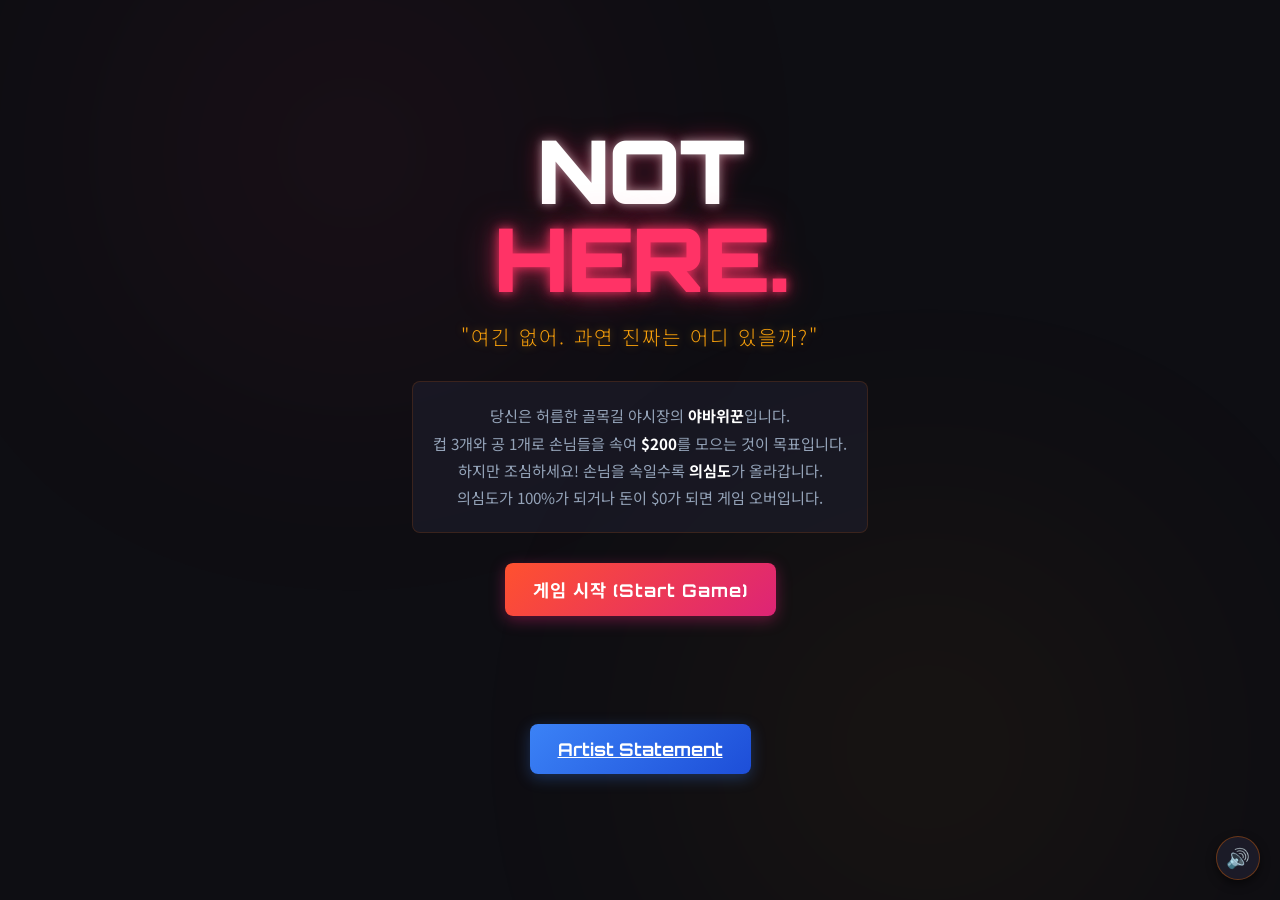
<file: index.html>
<!DOCTYPE html>
<html lang="ko">
<head>
  <meta charset="UTF-8">
  <meta name="viewport" content="width=device-width, initial-scale=1.0">
  <title>Not Here. - 야바위꾼 시뮬레이터</title>
  <!-- SEO Meta Tags -->
  <meta name="description" content="플레이어가 야바위꾼이 되어 손님을 속이고 1000달러를 버는 레트로 웹 야바위 시뮬레이터 게임 'Not Here.'">
  <!-- Google Fonts -->
  <link rel="preconnect" href="https://fonts.googleapis.com">
  <link rel="preconnect" href="https://fonts.gstatic.com" crossorigin>
  <link href="https://fonts.googleapis.com/css2?family=Noto+Sans+KR:wght@300;400;700;900&family=Orbitron:wght@400;700;900&family=Share+Tech+Mono&display=swap" rel="stylesheet">
  <!-- Stylesheet -->
  <link rel="stylesheet" href="style.css">
</head>
<body>

  <!-- Background Lantern Glow Effects -->
  <div class="lantern-glow glow-red"></div>
  <div class="lantern-glow glow-orange"></div>

  <!-- INTRO SCREEN -->
  <div id="intro-screen" class="screen active">
    <div class="intro-content">
      <h1 class="logo-title">NOT<br><span class="highlight">HERE.</span></h1>
      <p class="subtitle">"여긴 없어. 과연 진짜는 어디 있을까?"</p>
      
      <div class="intro-description">
        <p>당신은 허름한 골목길 야시장의 <strong>야바위꾼</strong>입니다.</p>
        <p>컵 3개와 공 1개로 손님들을 속여 <strong>$200</strong>를 모으는 것이 목표입니다.</p>
        <p>하지만 조심하세요! 손님을 속일수록 <strong>의심도</strong>가 올라갑니다.</p>
        <p>의심도가 100%가 되거나 돈이 $0가 되면 게임 오버입니다.</p>
      </div>

      <button id="btn-start" class="btn btn-primary btn-glow">게임 시작 (Start Game)</button>
      <br><br>

<a href="artist.html" class="btn btn-shop">
  Artist Statement
</a>
    </div>
  </div>

  <!-- MAIN GAME SCREEN -->
  <div id="game-screen" class="screen">
    
    <!-- TOP BAR UI -->
    <header class="top-bar">
      <div class="ui-item shadow-panel">
        <span class="label">돈 (MONEY)</span>
        <span id="money-display" class="value text-gold">$100</span>
      </div>
      <div class="ui-item shadow-panel">
        <span class="label">라운드 (ROUND)</span>
        <span id="round-display" class="value">1</span>
      </div>
      <div class="ui-item shadow-panel suspicion-panel">
        <div class="suspicion-info">
          <span class="label">의심도 (SUSPICION)</span>
          <span id="suspicion-text" class="value text-red">0%</span>
        </div>
        <div class="progress-container">
          <div id="suspicion-bar" class="progress-bar red-glow" style="width: 0%;"></div>
        </div>
      </div>
    </header>

    <!-- MAIN GAME AREA -->
    <main class="game-main">
      
      <!-- LEFT AREA: WOODEN TABLE -->
      <section class="table-area">
        <div id="table-board" class="table-board">
          <div class="table-light"></div>
          
          <!-- Cups and Ball Container -->
          <div id="cups-container" class="cups-container">
            <!-- Cup 1 -->
            <div class="cup-slot" id="slot-0">
              <div class="cup-item" data-index="0">
                <div class="cup-lift-container">
                  <div class="cup-sprite"></div>
                </div>
                <div class="target-marker">▼</div>
              </div>
            </div>
            <!-- Cup 2 -->
            <div class="cup-slot" id="slot-1">
              <div class="cup-item" data-index="1">
                <div class="cup-lift-container">
                  <div class="cup-sprite"></div>
                </div>
                <div class="target-marker">▼</div>
              </div>
            </div>
            <!-- Cup 3 -->
            <div class="cup-slot" id="slot-2">
              <div class="cup-item" data-index="2">
                <div class="cup-lift-container">
                  <div class="cup-sprite"></div>
                </div>
                <div class="target-marker">▼</div>
              </div>
            </div>
            
            <!-- White Ball -->
            <div id="white-ball" class="white-ball"></div>
          </div>
          
          <!-- Instructions Overlay / Banner -->
          <div id="action-banner" class="action-banner">
            컵을 섞기 위해 아래 버튼을 누르세요.
          </div>
        </div>
      </section>

      <!-- RIGHT AREA: CUSTOMER DIALOGUE & STATS -->
      <section class="npc-panel shadow-panel">
        <div class="npc-header">
          <div id="npc-avatar" class="npc-avatar-box">
            <!-- SVG Avatar drawn dynamically -->
          </div>
          <div class="npc-info">
            <h2 id="npc-name">초보 피터</h2>
            <span id="npc-badge" class="badge badge-easy">초보 손님</span>
          </div>
        </div>

        <div class="npc-stats">
          <div class="stat-row">
            <span class="stat-label">관찰력</span>
            <div class="stat-bar-bg"><div id="stat-obs-bar" class="stat-bar" style="width: 30%"></div></div>
            <span id="stat-obs-val" class="stat-value">30%</span>
          </div>
          <div class="stat-row">
            <span class="stat-label">베팅액</span>
            <span id="stat-bet-val" class="stat-value text-gold">$20</span>
          </div>
        </div>

        <!-- Speech bubble -->
        <div class="dialogue-box">
          <div class="speech-bubble">
            <p id="npc-speech">"흐음... 길거리 야바위인가? 한 판 해볼까?"</p>
          </div>
        </div>

        <!-- NPC reaction indicators (cheat caught warning etc) -->
        <div id="alert-banner" class="alert-banner hide"></div>
      </section>
    </main>

    <!-- BOTTOM PANEL: TRICK SKILLS & CONTROL -->
    <footer class="control-panel">
      <!-- Action buttons -->
      <div class="main-actions">
        <button id="btn-action" class="btn btn-success btn-glow">컵 섞기 시작</button>
        <button id="btn-open-shop" class="btn btn-shop">암시장 상점</button>
      </div>

      <!-- Skills Grid -->
      <div class="skills-section">
        <h3>속임수 기술 (Trick Skills)</h3>
        <div class="skills-grid">
          <!-- Skill 1: Hand Sleight -->
          <button id="skill-sleight" class="skill-btn" disabled>
            <div class="skill-icon">👋</div>
            <div class="skill-info">
              <span class="skill-name">손놀림</span>
              <span class="skill-meta">의심도 +15% | 쿨타임 2T</span>
            </div>
            <div class="cooldown-overlay" id="cooldown-sleight"></div>
            <span class="tooltip">컵을 섞은 뒤 몰래 공의 위치를 바꿉니다. (성공률에 따라 실패할 수 있음)</span>
          </button>

          <!-- Skill 2: Fake Ball -->
          <button id="skill-fake-ball" class="skill-btn" disabled>
            <div class="skill-icon">🔮</div>
            <div class="skill-info">
              <span class="skill-name">가짜 공</span>
              <span class="skill-meta">의심도 +10% | 쿨타임 3T</span>
            </div>
            <div class="cooldown-overlay" id="cooldown-fake-ball"></div>
            <span class="tooltip">잠깐 동안 여러 개의 공이 보이는 시각 효과로 관찰력을 50% 낮춥니다.</span>
          </button>

          <!-- Skill 3: Distraction -->
          <button id="skill-distraction" class="skill-btn" disabled>
            <div class="skill-icon">⚡</div>
            <div class="skill-info">
              <span class="skill-name">시선 분산</span>
              <span class="skill-meta">의심도 +8% | 쿨타임 3T</span>
            </div>
            <div class="cooldown-overlay" id="cooldown-distraction"></div>
            <span class="tooltip">화면을 흔들어 손님의 집중력을 흐트러뜨려 관찰력을 40% 낮춥니다.</span>
          </button>

          <!-- Skill 4: Fake Cup -->
          <button id="skill-fake-cup" class="skill-btn" disabled>
            <div class="skill-icon">🥤</div>
            <div class="skill-info">
              <span class="skill-name">가짜 컵</span>
              <span class="skill-meta">의심도 +20% | 쿨타임 5T</span>
            </div>
            <div class="cooldown-overlay" id="cooldown-fake-cup"></div>
            <span class="tooltip">네 번째 컵을 소환하여 선택의 폭을 넓히고 관찰력을 60% 낮춥니다.</span>
          </button>
        </div>
      </div>
    </footer>
  </div>

  <!-- SHOP MODAL -->
  <div id="shop-modal" class="modal">
    <div class="modal-content shadow-panel">
      <div class="modal-header">
        <h2>암시장 업그레이드 (Black Market)</h2>
        <button id="btn-close-shop" class="btn-close">&times;</button>
      </div>
      
      <div class="shop-current-money">
        보유 자금: <span id="shop-money" class="text-gold">$100</span>
      </div>

      <div class="shop-items">
        <!-- Upgrade 1 -->
        <div class="shop-item">
          <div class="shop-item-desc">
            <h3>👋 손기술 강화</h3>
            <p>공 이동(손놀림)의 기본 성공률을 증가시킵니다.</p>
            <span class="upgrade-status" id="upg-sleight-status">현재: 70% ➔ 다음: 80%</span>
          </div>
          <button class="btn btn-buy" id="btn-upg-sleight" data-type="sleight">
            구매 <span class="cost-val" id="upg-sleight-cost">$100</span>
          </button>
        </div>

        <!-- Upgrade 2 -->
        <div class="shop-item">
          <div class="shop-item-desc">
            <h3>👥 바람잡이 고용</h3>
            <p>군중 속 바람잡이를 고용해 속임수 사용 시 발생하는 의심도 상승을 15%씩 감소시킵니다.</p>
            <span class="upgrade-status" id="upg-shill-status">현재: 감면 없음 ➔ 다음: 15%</span>
          </div>
          <button class="btn btn-buy" id="btn-upg-shill" data-type="shill">
            구매 <span class="cost-val" id="upg-shill-cost">$150</span>
          </button>
        </div>

        <!-- Upgrade 3 -->
        <div class="shop-item">
          <div class="shop-item-desc">
            <h3>🪵 화려한 테이블</h3>
            <p>나무 테이블을 더 화려하게 꾸며 손님의 경계심을 낮추고 라운드당 베팅 금액을 10% 증가시킵니다.</p>
            <span class="upgrade-status" id="upg-table-status">현재: 기본 테이블 ➔ 다음: +10%</span>
          </div>
          <button class="btn btn-buy" id="btn-upg-table" data-type="table">
            구매 <span class="cost-val" id="upg-table-cost">$120</span>
          </button>
        </div>

        <!-- Upgrade 4 -->
        <div class="shop-item">
          <div class="shop-item-desc">
            <h3>💡 조명 설치</h3>
            <p>테이블 근처에 밝고 흔들리는 야시장 조명을 설치해 시선 분산 효과를 강화합니다. (관찰력 추가 감소)</p>
            <span class="upgrade-status" id="upg-light-status">현재: 기본 조명 ➔ 다음: +10%</span>
          </div>
          <button class="btn btn-buy" id="btn-upg-light" data-type="light">
            구매 <span class="cost-val" id="upg-light-cost">$80</span>
          </button>
        </div>
      </div>
    </div>
  </div>

  <!-- GAME OVER / VICTORY SCREEN -->
  <div id="ending-screen" class="screen">
    <div class="ending-content shadow-panel">
      <h1 id="ending-title" class="ending-title">GAME OVER</h1>
      <p id="ending-message" class="ending-message">사람들이 더 이상 당신을 믿지 않습니다.</p>

      <div class="ending-stats">
        <div class="end-stat-row">
          <span>최종 획득 금액:</span>
          <span id="end-money" class="text-gold">$0</span>
        </div>
        <div class="end-stat-row">
          <span>진행한 라운드:</span>
          <span id="end-rounds">0</span>
        </div>
        <div class="end-stat-row">
          <span>속인 손님 수:</span>
          <span id="end-tricked">0</span>
        </div>
      </div>

      <button id="btn-restart" class="btn btn-primary btn-glow">다시 시작하기 (Retry)</button>
    </div>
  </div>

  <!-- Particle Container for Coin animations -->
  <div id="particles-container"></div>

  <!-- Sound Toggle Button (Modern Audio Synthesis) -->
  <button id="btn-sound-toggle" class="sound-toggle">
    <span class="sound-icon">🔊</span>
  </button>

  <!-- Script -->
  <script src="game.js"></script>
</body>
</html>
</file>
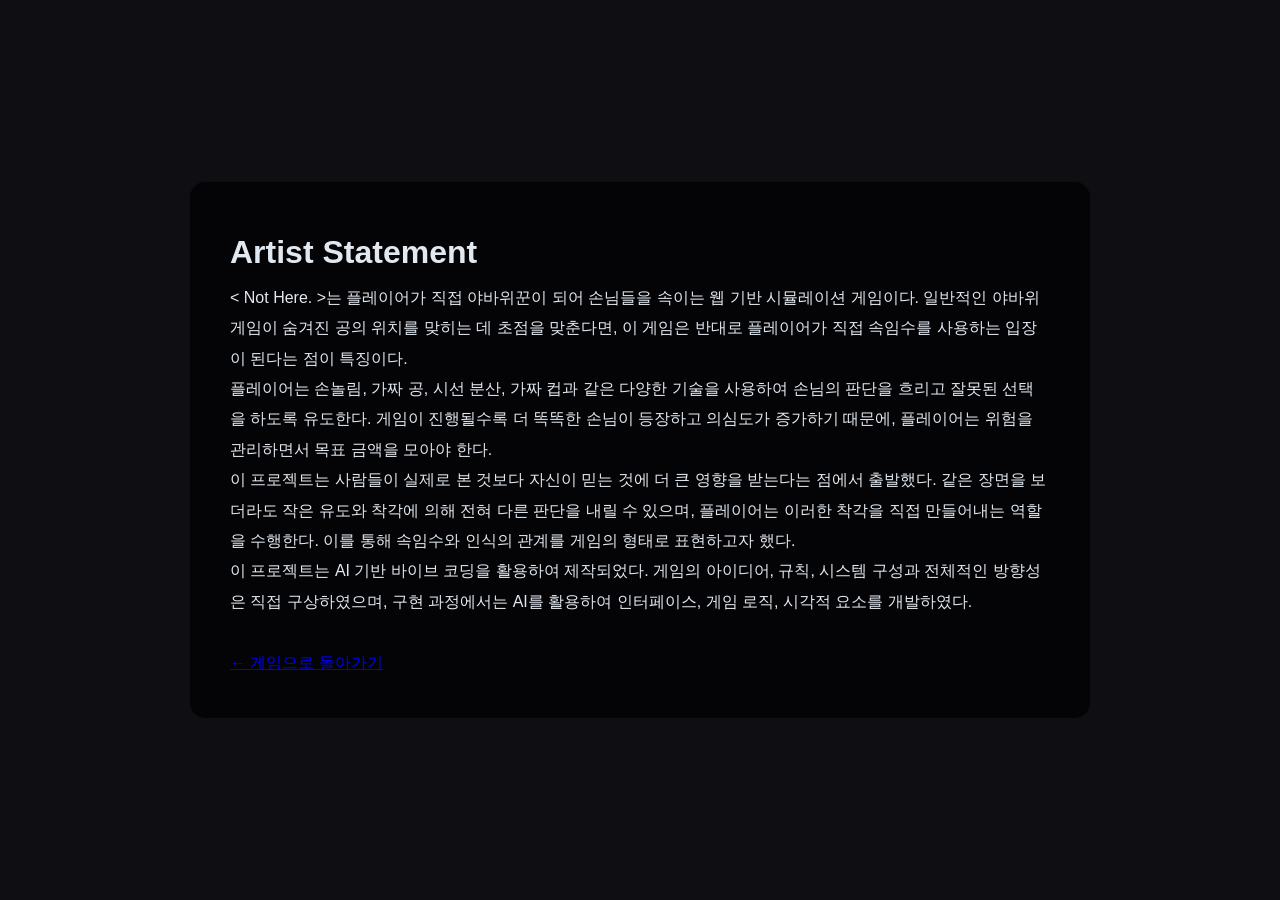
<file: artist.html>
<!DOCTYPE html>
<html lang="ko">
<head>
    <meta charset="UTF-8">
    <meta name="viewport" content="width=device-width, initial-scale=1.0">
    <title>Artist Statement - Not Here.</title>

    <link rel="stylesheet" href="style.css">
</head>
<body>

<div style="
max-width:900px;
margin:60px auto;
padding:40px;
background:rgba(0,0,0,0.7);
border-radius:15px;
line-height:1.9;
">

<h1>Artist Statement</h1>

<p>
&lt; Not Here. &gt;는 플레이어가 직접 야바위꾼이 되어 손님들을 속이는 웹 기반 시뮬레이션 게임이다. 일반적인 야바위 게임이 숨겨진 공의 위치를 맞히는 데 초점을 맞춘다면, 이 게임은 반대로 플레이어가 직접 속임수를 사용하는 입장이 된다는 점이 특징이다.
</p>

<p>
플레이어는 손놀림, 가짜 공, 시선 분산, 가짜 컵과 같은 다양한 기술을 사용하여 손님의 판단을 흐리고 잘못된 선택을 하도록 유도한다. 게임이 진행될수록 더 똑똑한 손님이 등장하고 의심도가 증가하기 때문에, 플레이어는 위험을 관리하면서 목표 금액을 모아야 한다.
</p>

<p>
이 프로젝트는 사람들이 실제로 본 것보다 자신이 믿는 것에 더 큰 영향을 받는다는 점에서 출발했다. 같은 장면을 보더라도 작은 유도와 착각에 의해 전혀 다른 판단을 내릴 수 있으며, 플레이어는 이러한 착각을 직접 만들어내는 역할을 수행한다. 이를 통해 속임수와 인식의 관계를 게임의 형태로 표현하고자 했다.
</p>

<p>
이 프로젝트는 AI 기반 바이브 코딩을 활용하여 제작되었다. 게임의 아이디어, 규칙, 시스템 구성과 전체적인 방향성은 직접 구상하였으며, 구현 과정에서는 AI를 활용하여 인터페이스, 게임 로직, 시각적 요소를 개발하였다.
</p>

<br>

<a href="index.html">
← 게임으로 돌아가기
</a>

</div>

</body>
</html>
</file>
<file: style.css>
/* CSS Reset & Variable Definitions */
:root {
  --bg-dark: #0e0e13;
  --bg-panel: rgba(22, 22, 33, 0.75);
  --border-neon-orange: rgba(255, 110, 0, 0.35);
  --border-neon-red: rgba(255, 0, 70, 0.45);
  --color-gold: #f59e0b;
  --color-neon-gold: #fbbf24;
  --color-neon-red: #ff3366;
  --color-neon-blue: #00e5ff;
  --color-neon-green: #10b981;
  --color-text: #e2e8f0;
  --color-text-muted: #94a3b8;
  --font-title: 'Orbitron', 'Noto Sans KR', sans-serif;
  --font-mono: 'Share Tech Mono', monospace;
  --font-sans: 'Noto Sans KR', sans-serif;
}

* {
  box-sizing: border-box;
  margin: 0;
  padding: 0;
  user-select: none;
}

body {
  background-color: var(--bg-dark);
  color: var(--color-text);
  font-family: var(--font-sans);
  overflow-x: hidden;
  height: 100vh;
  display: flex;
  justify-content: center;
  align-items: center;
}

/* Lantern Glowing Effects in Background */
.lantern-glow {
  position: fixed;
  width: 45vw;
  height: 45vw;
  border-radius: 50%;
  filter: blur(140px);
  opacity: 0.12;
  z-index: -1;
  pointer-events: none;
}
.glow-red {
  top: -15%;
  left: 5%;
  background: radial-gradient(circle, var(--color-neon-red) 0%, rgba(0, 0, 0, 0) 70%);
}
.glow-orange {
  bottom: -15%;
  right: 5%;
  background: radial-gradient(circle, var(--color-gold) 0%, rgba(0, 0, 0, 0) 70%);
}

/* SCREEN MANAGEMENT */
.screen {
  display: none;
  opacity: 0;
  transition: opacity 0.5s ease-in-out;
  width: 100%;
  height: 100%;
  max-width: 1200px;
  max-height: 800px;
  padding: 20px;
  flex-direction: column;
}

.screen.active {
  display: flex;
  opacity: 1;
}

/* RETRO UI PANELS - Glassmorphism */
.shadow-panel {
  background: var(--bg-panel);
  backdrop-filter: blur(8px);
  border: 1px solid var(--border-neon-orange);
  border-radius: 12px;
  box-shadow: 0 8px 32px rgba(0, 0, 0, 0.6), 
              inset 0 0 15px rgba(255, 110, 0, 0.05);
  transition: all 0.3s ease;
}

.shadow-panel:hover {
  border-color: rgba(255, 110, 0, 0.6);
  box-shadow: 0 8px 32px rgba(0, 0, 0, 0.7), 
              0 0 15px rgba(255, 110, 0, 0.15),
              inset 0 0 15px rgba(255, 110, 0, 0.05);
}

/* BUTTONS */
.btn {
  font-family: var(--font-title);
  font-weight: 700;
  border: none;
  border-radius: 8px;
  cursor: pointer;
  outline: none;
  transition: all 0.2s cubic-bezier(0.4, 0, 0.2, 1);
  text-align: center;
  position: relative;
  overflow: hidden;
}

.btn:active {
  transform: scale(0.95);
}

.btn-primary {
  background: linear-gradient(135deg, #ff512f 0%, #dd2476 100%);
  color: white;
  padding: 14px 28px;
  font-size: 1.1rem;
  letter-spacing: 1px;
  box-shadow: 0 4px 15px rgba(221, 36, 118, 0.4);
}

.btn-glow:hover {
  box-shadow: 0 0 25px rgba(221, 36, 118, 0.8);
  transform: translateY(-2px);
}

.btn-success {
  background: linear-gradient(135deg, #10b981 0%, #059669 100%);
  color: white;
  padding: 14px 28px;
  font-size: 1.1rem;
  box-shadow: 0 4px 15px rgba(16, 185, 129, 0.3);
}

.btn-success:hover:not(:disabled) {
  box-shadow: 0 0 25px rgba(16, 185, 129, 0.7);
  transform: translateY(-2px);
}

.btn-success:disabled {
  background: #334155;
  color: #64748b;
  box-shadow: none;
  cursor: not-allowed;
  transform: none;
}

.btn-shop {
  background: linear-gradient(135deg, #3b82f6 0%, #1d4ed8 100%);
  color: white;
  padding: 14px 28px;
  font-size: 1.1rem;
  box-shadow: 0 4px 15px rgba(59, 130, 246, 0.3);
}

.btn-shop:hover:not(:disabled) {
  box-shadow: 0 0 25px rgba(59, 130, 246, 0.7);
  transform: translateY(-2px);
}

.btn-shop:disabled {
  background: #334155;
  color: #64748b;
  box-shadow: none;
  cursor: not-allowed;
}

/* 1. INTRO SCREEN STYLE */
#intro-screen {
  align-items: center;
  justify-content: center;
  text-align: center;
}

.intro-content {
  max-width: 600px;
  display: flex;
  flex-direction: column;
  align-items: center;
  gap: 30px;
}

.logo-title {
  font-family: var(--font-title);
  font-size: 5.5rem;
  font-weight: 900;
  line-height: 1.0;
  letter-spacing: -2px;
  color: #ffffff;
  text-shadow: 0 0 10px rgba(255, 255, 255, 0.5),
               0 0 20px rgba(255, 51, 102, 0.3),
               0 0 30px rgba(255, 51, 102, 0.2);
  animation: logoFlicker 3s infinite;
}

.logo-title .highlight {
  color: var(--color-neon-red);
  text-shadow: 0 0 10px rgba(255, 51, 102, 0.8),
               0 0 20px rgba(255, 51, 102, 0.6),
               0 0 40px rgba(255, 51, 102, 0.4);
}

.subtitle {
  font-size: 1.25rem;
  color: var(--color-gold);
  font-family: var(--font-sans);
  font-weight: 300;
  letter-spacing: 2px;
  margin-top: -10px;
  text-shadow: 0 0 8px rgba(245, 158, 11, 0.4);
}

.intro-description {
  background: rgba(30, 30, 46, 0.6);
  border: 1px solid rgba(255, 110, 0, 0.15);
  border-radius: 8px;
  padding: 20px;
  line-height: 1.8;
  font-size: 0.95rem;
  color: var(--color-text-muted);
}

.intro-description p strong {
  color: #fff;
}

@keyframes logoFlicker {
  0%, 100% { opacity: 1; }
  41.99% { opacity: 1; }
  42% { opacity: 0.85; }
  43% { opacity: 0.95; }
  43.01% { opacity: 1; }
  78.99% { opacity: 1; }
  79% { opacity: 0.3; }
  79.5% { opacity: 0.85; }
  80% { opacity: 0.5; }
  81% { opacity: 1; }
}

/* 2. GAME SCREEN - TOP BAR UI */
.top-bar {
  display: grid;
  grid-template-columns: 1fr 1fr 2fr;
  gap: 20px;
  margin-bottom: 20px;
  height: 70px;
}

.ui-item {
  display: flex;
  flex-direction: column;
  justify-content: center;
  padding: 10px 20px;
}

.ui-item .label {
  font-size: 0.75rem;
  color: var(--color-text-muted);
  font-family: var(--font-title);
  letter-spacing: 1.5px;
  margin-bottom: 2px;
}

.ui-item .value {
  font-size: 1.6rem;
  font-weight: 700;
  font-family: var(--font-mono);
}

.text-gold {
  color: var(--color-neon-gold);
  text-shadow: 0 0 10px rgba(251, 191, 36, 0.4);
}

.text-red {
  color: var(--color-neon-red);
  text-shadow: 0 0 10px rgba(255, 51, 102, 0.4);
}

.suspicion-panel {
  border-color: var(--border-neon-red);
  box-shadow: 0 8px 32px rgba(0, 0, 0, 0.6), 
              inset 0 0 15px rgba(255, 0, 70, 0.05);
}

.suspicion-panel:hover {
  border-color: rgba(255, 0, 70, 0.6);
  box-shadow: 0 8px 32px rgba(0, 0, 0, 0.7), 
              0 0 15px rgba(255, 0, 70, 0.15);
}

.suspicion-info {
  display: flex;
  justify-content: space-between;
  align-items: flex-end;
  margin-bottom: 5px;
}

.progress-container {
  width: 100%;
  height: 10px;
  background: #1e1e2d;
  border-radius: 5px;
  overflow: hidden;
  border: 1px solid rgba(255, 255, 255, 0.05);
}

.progress-bar {
  height: 100%;
  border-radius: 5px;
  transition: width 0.4s cubic-bezier(0.4, 0, 0.2, 1);
  background: linear-gradient(90deg, #ef4444 0%, #ff0046 100%);
}

.red-glow {
  box-shadow: 0 0 10px rgba(255, 0, 70, 0.8);
}

/* 3. GAME SCREEN - MAIN GAME AREA */
.game-main {
  display: grid;
  grid-template-columns: 1fr 360px;
  gap: 20px;
  flex: 1;
  min-height: 0; /* Important for scroll and flex containers */
}

/* LEFT AREA: WOODEN TABLE */
.table-area {
  display: flex;
  flex-direction: column;
  justify-content: center;
  align-items: center;
}

.table-board {
  width: 100%;
  height: 100%;
  background: linear-gradient(180deg, #3d2314 0%, #29150b 100%);
  border: 8px solid #1c0e07;
  border-radius: 16px;
  position: relative;
  box-shadow: inset 0 0 60px rgba(0,0,0,0.9),
              0 15px 30px rgba(0,0,0,0.7);
  overflow: hidden;
  display: flex;
  justify-content: center;
  align-items: center;
  transition: transform 0.1s ease;
}

.table-light {
  position: absolute;
  top: 0; left: 0; right: 0; bottom: 0;
  background: radial-gradient(circle at 50% 20%, rgba(255, 180, 80, 0.3) 0%, rgba(0, 0, 0, 0.75) 80%);
  pointer-events: none;
  z-index: 2;
}

/* Cups Container and Items */
.cups-container {
  width: 90%;
  height: 180px;
  position: relative;
  z-index: 3;
}

.cup-slot {
  position: absolute;
  width: 120px;
  height: 180px;
  bottom: 0;
  transition: left 0.4s cubic-bezier(0.4, 0, 0.2, 1),
              transform 0.4s cubic-bezier(0.4, 0, 0.2, 1);
  display: flex;
  justify-content: center;
  align-items: flex-end;
}

.cup-item {
  width: 90px;
  height: 160px;
  position: relative;
  cursor: pointer;
}

.cup-lift-container {
  width: 100%;
  height: 120px;
  position: absolute;
  bottom: 0;
  transition: transform 0.4s cubic-bezier(0.34, 1.56, 0.64, 1);
  z-index: 10;
}

/* Cup styles - Retro red street plastic style */
.cup-sprite {
  width: 90px;
  height: 120px;
  background: linear-gradient(90deg, 
              #7f1d1d 0%, 
              #b91c1c 20%, 
              #ef4444 45%, 
              #f87171 55%, 
              #dc2626 75%, 
              #991b1b 90%, 
              #5c1111 100%);
  border-radius: 20px 20px 8px 8px;
  box-shadow: 0 10px 20px rgba(0,0,0,0.6);
  position: relative;
}

.cup-sprite::after {
  content: '';
  position: absolute;
  bottom: -4px;
  left: -5px;
  right: -5px;
  height: 10px;
  background: linear-gradient(90deg, #7f1d1d 0%, #b91c1c 50%, #5c1111 100%);
  border-radius: 5px;
  box-shadow: 0 3px 6px rgba(0,0,0,0.4);
}

.cup-sprite::before {
  content: '';
  position: absolute;
  top: 30px;
  left: 0;
  right: 0;
  height: 4px;
  background: rgba(255, 255, 255, 0.2);
}

.cup-item.lifted .cup-lift-container {
  transform: translateY(-80px);
}

/* Target marker displayed during select phase */
.target-marker {
  position: absolute;
  top: -40px;
  left: 50%;
  transform: translateX(-50%);
  color: var(--color-neon-blue);
  font-size: 1.8rem;
  font-weight: bold;
  animation: bounceMarker 0.8s infinite alternate;
  opacity: 0;
  pointer-events: none;
  transition: opacity 0.3s ease;
  text-shadow: 0 0 10px var(--color-neon-blue);
  z-index: 12;
}

.cup-item.selectable:hover .target-marker {
  opacity: 1;
}

@keyframes bounceMarker {
  0% { transform: translate(-50%, 0); }
  100% { transform: translate(-50%, -10px); }
}

/* White Ball Style */
.white-ball {
  width: 26px;
  height: 26px;
  background: radial-gradient(circle at 30% 30%, #ffffff 0%, #e2e8f0 60%, #cbd5e1 100%);
  border-radius: 50%;
  box-shadow: 0 0 15px rgba(255,255,255,0.9), 0 5px 8px rgba(0,0,0,0.4);
  position: absolute;
  bottom: 0px;
  transition: left 0.4s cubic-bezier(0.4, 0, 0.2, 1),
              bottom 0.4s cubic-bezier(0.4, 0, 0.2, 1),
              opacity 0.3s ease,
              transform 0.4s cubic-bezier(0.4, 0, 0.2, 1);
  z-index: 4;
}

/* Action Banner overlays */
.action-banner {
  position: absolute;
  bottom: 25px;
  left: 50%;
  transform: translateX(-50%);
  background: rgba(14, 14, 19, 0.85);
  border: 1px solid var(--border-neon-orange);
  padding: 10px 24px;
  border-radius: 20px;
  font-size: 0.9rem;
  color: var(--color-neon-gold);
  z-index: 10;
  letter-spacing: 0.5px;
  pointer-events: none;
  box-shadow: 0 4px 15px rgba(0,0,0,0.5);
  text-shadow: 0 0 8px rgba(251, 191, 36, 0.3);
}

/* RIGHT AREA: CUSTOMER DIALOGUE & STATS */
.npc-panel {
  display: flex;
  flex-direction: column;
  padding: 20px;
  gap: 20px;
  overflow: hidden;
}

.npc-header {
  display: flex;
  align-items: center;
  gap: 15px;
}

.npc-avatar-box {
  width: 70px;
  height: 70px;
  background: #1b1b2f;
  border: 2px solid rgba(255, 110, 0, 0.3);
  border-radius: 10px;
  padding: 5px;
  display: flex;
  justify-content: center;
  align-items: center;
  box-shadow: inset 0 0 10px rgba(0,0,0,0.5);
}

.npc-avatar-box svg {
  width: 100%;
  height: 100%;
}

.npc-info h2 {
  font-family: var(--font-title);
  font-size: 1.25rem;
  font-weight: 700;
  margin-bottom: 4px;
}

.badge {
  font-size: 0.7rem;
  padding: 2px 8px;
  border-radius: 4px;
  font-weight: 700;
}
.badge-easy { background: rgba(16, 185, 129, 0.2); color: var(--color-neon-green); border: 1px solid var(--color-neon-green); }
.badge-normal { background: rgba(59, 130, 246, 0.2); color: var(--color-neon-blue); border: 1px solid var(--color-neon-blue); }
.badge-hard { background: rgba(245, 158, 11, 0.2); color: var(--color-gold); border: 1px solid var(--color-gold); }
.badge-danger { background: rgba(239, 68, 68, 0.2); color: var(--color-neon-red); border: 1px solid var(--color-neon-red); }

.npc-stats {
  background: rgba(30, 30, 46, 0.5);
  border-radius: 8px;
  padding: 15px;
  display: flex;
  flex-direction: column;
  gap: 10px;
}

.stat-row {
  display: flex;
  align-items: center;
  justify-content: space-between;
}

.stat-label {
  font-size: 0.75rem;
  color: var(--color-text-muted);
}

.stat-bar-bg {
  flex: 1;
  height: 8px;
  background: #1e1e2d;
  border-radius: 4px;
  margin: 0 10px;
  overflow: hidden;
}

.stat-bar {
  height: 100%;
  background: var(--color-neon-blue);
  border-radius: 4px;
  transition: width 0.3s ease;
}

.stat-value {
  font-size: 0.85rem;
  font-family: var(--font-mono);
  font-weight: 700;
  min-width: 35px;
  text-align: right;
}

/* Dialogue Speech Bubble */
.dialogue-box {
  flex: 1;
  display: flex;
  align-items: flex-start;
  min-height: 100px;
}

.speech-bubble {
  width: 100%;
  background: rgba(30, 30, 46, 0.8);
  border: 1px solid rgba(255, 255, 255, 0.1);
  border-radius: 12px;
  padding: 15px;
  position: relative;
  box-shadow: 0 4px 15px rgba(0,0,0,0.3);
}

.speech-bubble::before {
  content: '';
  position: absolute;
  top: 25px;
  left: -10px;
  width: 0;
  height: 0;
  border-top: 10px solid transparent;
  border-right: 10px solid rgba(30, 30, 46, 0.8);
  border-bottom: 10px solid transparent;
}

.speech-bubble p {
  font-size: 0.95rem;
  line-height: 1.6;
  color: #fff;
}

.alert-banner {
  background: rgba(239, 68, 68, 0.2);
  border: 1px solid var(--color-neon-red);
  color: var(--color-neon-red);
  border-radius: 6px;
  padding: 8px 12px;
  font-size: 0.8rem;
  text-align: center;
  font-weight: bold;
  animation: blinkAlert 1s infinite alternate;
}

.alert-banner.hide {
  display: none;
}

@keyframes blinkAlert {
  0% { box-shadow: 0 0 5px rgba(239, 68, 68, 0.2); }
  100% { box-shadow: 0 0 15px rgba(239, 68, 68, 0.6); }
}

/* 4. GAME SCREEN - BOTTOM PANEL (SKILLS & ACTIONS) */
.control-panel {
  display: grid;
  grid-template-columns: 240px 1fr;
  gap: 20px;
  height: 150px;
  margin-top: 20px;
}

.main-actions {
  display: flex;
  flex-direction: column;
  gap: 12px;
}

.main-actions .btn {
  flex: 1;
  font-size: 1rem;
}

.skills-section {
  display: flex;
  flex-direction: column;
  gap: 8px;
}

.skills-section h3 {
  font-size: 0.75rem;
  color: var(--color-text-muted);
  font-family: var(--font-title);
  letter-spacing: 1px;
}

.skills-grid {
  display: grid;
  grid-template-columns: repeat(4, 1fr);
  gap: 10px;
  flex: 1;
}

.skill-btn {
  background: rgba(30, 30, 46, 0.6);
  border: 1px solid rgba(255, 255, 255, 0.08);
  border-radius: 8px;
  padding: 10px;
  display: flex;
  align-items: center;
  gap: 10px;
  cursor: pointer;
  position: relative;
  text-align: left;
  transition: all 0.2s ease;
}

.skill-btn:hover:not(:disabled) {
  background: rgba(255, 110, 0, 0.08);
  border-color: rgba(255, 110, 0, 0.4);
  box-shadow: 0 0 10px rgba(255, 110, 0, 0.1);
}

.skill-btn:active:not(:disabled) {
  transform: scale(0.97);
}

.skill-btn:disabled {
  background: rgba(15, 15, 25, 0.8);
  border-color: rgba(255, 255, 255, 0.02);
  cursor: not-allowed;
  opacity: 0.5;
}

.skill-icon {
  font-size: 1.8rem;
}

.skill-info {
  display: flex;
  flex-direction: column;
}

.skill-name {
  font-size: 0.9rem;
  font-weight: 700;
  color: #ffffff;
}

.skill-meta {
  font-size: 0.65rem;
  color: var(--color-text-muted);
  margin-top: 2px;
}

/* Skill tooltip */
.skill-btn .tooltip {
  visibility: hidden;
  width: 220px;
  background-color: #0e0e13;
  color: #fff;
  text-align: center;
  border-radius: 6px;
  padding: 8px 12px;
  position: absolute;
  z-index: 100;
  bottom: 110%;
  left: 50%;
  transform: translateX(-50%);
  opacity: 0;
  transition: opacity 0.2s;
  font-size: 0.75rem;
  border: 1px solid rgba(255, 110, 0, 0.3);
  pointer-events: none;
  line-height: 1.4;
  box-shadow: 0 4px 15px rgba(0,0,0,0.5);
}

.skill-btn:hover:not(:disabled) .tooltip {
  visibility: visible;
  opacity: 1;
}

/* Cooldown overlay for skills */
.cooldown-overlay {
  position: absolute;
  top: 0; left: 0; right: 0; bottom: 0;
  background: rgba(0, 0, 0, 0.75);
  border-radius: 7px;
  display: flex;
  justify-content: center;
  align-items: center;
  font-family: var(--font-mono);
  font-size: 1.5rem;
  font-weight: bold;
  color: var(--color-neon-red);
  opacity: 0;
  pointer-events: none;
  transition: opacity 0.2s ease;
}

.cooldown-overlay.active {
  opacity: 1;
}

/* 5. SHOP MODAL */
.modal {
  display: none;
  position: fixed;
  top: 0; left: 0; width: 100%; height: 100%;
  background: rgba(0,0,0,0.8);
  backdrop-filter: blur(4px);
  z-index: 200;
  justify-content: center;
  align-items: center;
  opacity: 0;
  transition: opacity 0.3s ease;
}

.modal.active {
  display: flex;
  opacity: 1;
}

.modal-content {
  width: 90%;
  max-width: 600px;
  padding: 30px;
  position: relative;
  display: flex;
  flex-direction: column;
  gap: 20px;
  animation: modalSlideUp 0.3s cubic-bezier(0.34, 1.56, 0.64, 1);
}

@keyframes modalSlideUp {
  0% { transform: translateY(40px); opacity: 0; }
  100% { transform: translateY(0); opacity: 1; }
}

.modal-header {
  display: flex;
  justify-content: space-between;
  align-items: center;
  border-bottom: 1px solid rgba(255, 110, 0, 0.2);
  padding-bottom: 15px;
}

.modal-header h2 {
  font-family: var(--font-title);
  font-size: 1.4rem;
  color: #fff;
}

.btn-close {
  background: none;
  border: none;
  color: var(--color-text-muted);
  font-size: 1.8rem;
  cursor: pointer;
  transition: color 0.2s;
}

.btn-close:hover {
  color: var(--color-neon-red);
}

.shop-current-money {
  font-family: var(--font-title);
  font-size: 1.1rem;
  text-align: right;
  margin-top: -5px;
}

.shop-items {
  display: flex;
  flex-direction: column;
  gap: 15px;
}

.shop-item {
  display: flex;
  justify-content: space-between;
  align-items: center;
  background: rgba(30, 30, 46, 0.5);
  border: 1px solid rgba(255,255,255,0.05);
  padding: 15px 20px;
  border-radius: 8px;
  transition: border-color 0.2s;
}

.shop-item:hover {
  border-color: rgba(255, 110, 0, 0.2);
}

.shop-item-desc h3 {
  font-size: 0.95rem;
  color: #fff;
  margin-bottom: 3px;
}

.shop-item-desc p {
  font-size: 0.75rem;
  color: var(--color-text-muted);
  margin-bottom: 6px;
  line-height: 1.4;
}

.upgrade-status {
  font-size: 0.75rem;
  font-weight: bold;
  color: var(--color-neon-blue);
}

.btn-buy {
  background: linear-gradient(135deg, #f59e0b 0%, #d97706 100%);
  color: white;
  padding: 8px 16px;
  font-size: 0.85rem;
  width: 100px;
  box-shadow: 0 4px 10px rgba(245, 158, 11, 0.2);
}

.btn-buy:hover:not(:disabled) {
  box-shadow: 0 0 15px rgba(245, 158, 11, 0.5);
}

.btn-buy:disabled {
  background: #334155;
  color: #64748b;
  box-shadow: none;
  cursor: not-allowed;
}

/* 6. ENDING SCREEN (GAME OVER / VICTORY) */
#ending-screen {
  align-items: center;
  justify-content: center;
  text-align: center;
}

.ending-content {
  max-width: 480px;
  width: 100%;
  padding: 40px;
  display: flex;
  flex-direction: column;
  align-items: center;
  gap: 25px;
}

.ending-title {
  font-family: var(--font-title);
  font-size: 3rem;
  font-weight: 900;
  letter-spacing: -1px;
}

.ending-message {
  font-size: 1.05rem;
  color: var(--color-text-muted);
  line-height: 1.6;
}

.ending-stats {
  width: 100%;
  background: rgba(30, 30, 46, 0.6);
  border-radius: 8px;
  padding: 20px;
  display: flex;
  flex-direction: column;
  gap: 12px;
}

.end-stat-row {
  display: flex;
  justify-content: space-between;
  font-size: 0.95rem;
}

.end-stat-row span:last-child {
  font-family: var(--font-mono);
  font-weight: 700;
}

/* 7. OTHER FX (Coins, Sound Toggle, Shakes) */
/* Screen Shake */
.shake {
  animation: shakeFx 0.4s ease-in-out;
}

@keyframes shakeFx {
  0%, 100% { transform: translate(0, 0); }
  10%, 30%, 50%, 70%, 90% { transform: translate(-4px, 4px); }
  20%, 40%, 60%, 80% { transform: translate(4px, -4px); }
}

/* Coin particles */
#particles-container {
  position: fixed;
  top: 0; left: 0; width: 100%; height: 100%;
  pointer-events: none;
  z-index: 300;
}

.coin-particle {
  position: absolute;
  width: 16px;
  height: 16px;
  background: radial-gradient(circle, #ffe066 0%, #f59e0b 80%, #d97706 100%);
  border-radius: 50%;
  box-shadow: 0 0 8px rgba(245, 158, 11, 0.8), 0 2px 4px rgba(0,0,0,0.4);
  z-index: 301;
  pointer-events: none;
}

/* Sound Toggle Button */
.sound-toggle {
  position: fixed;
  bottom: 20px;
  right: 20px;
  width: 44px;
  height: 44px;
  background: rgba(30, 30, 46, 0.8);
  border: 1px solid var(--border-neon-orange);
  border-radius: 50%;
  cursor: pointer;
  display: flex;
  justify-content: center;
  align-items: center;
  z-index: 100;
  box-shadow: 0 4px 10px rgba(0,0,0,0.5);
  transition: all 0.2s;
}

.sound-toggle:hover {
  transform: scale(1.1);
  border-color: rgba(255, 110, 0, 0.7);
  box-shadow: 0 0 10px rgba(255, 110, 0, 0.3);
}

.sound-icon {
  font-size: 1.2rem;
}

/* Responsive Scaling for smaller screens or heights */
@media (max-height: 750px) {
  .screen {
    padding: 10px;
  }
  .top-bar {
    height: 60px;
    margin-bottom: 10px;
  }
  .ui-item .value {
    font-size: 1.3rem;
  }
  .game-main {
    gap: 10px;
  }
  .cups-container {
    height: 140px;
  }
  .cup-slot {
    height: 140px;
    width: 100px;
  }
  .cup-item {
    width: 75px;
    height: 130px;
  }
  .cup-lift-container {
    height: 100px;
  }
  .cup-sprite {
    width: 75px;
    height: 100px;
  }
  .control-panel {
    height: 120px;
    margin-top: 10px;
    grid-template-columns: 200px 1fr;
  }
  .skill-icon {
    font-size: 1.4rem;
  }
  .skill-name {
    font-size: 0.8rem;
  }
  .skill-meta {
    font-size: 0.6rem;
  }
}
</file>
